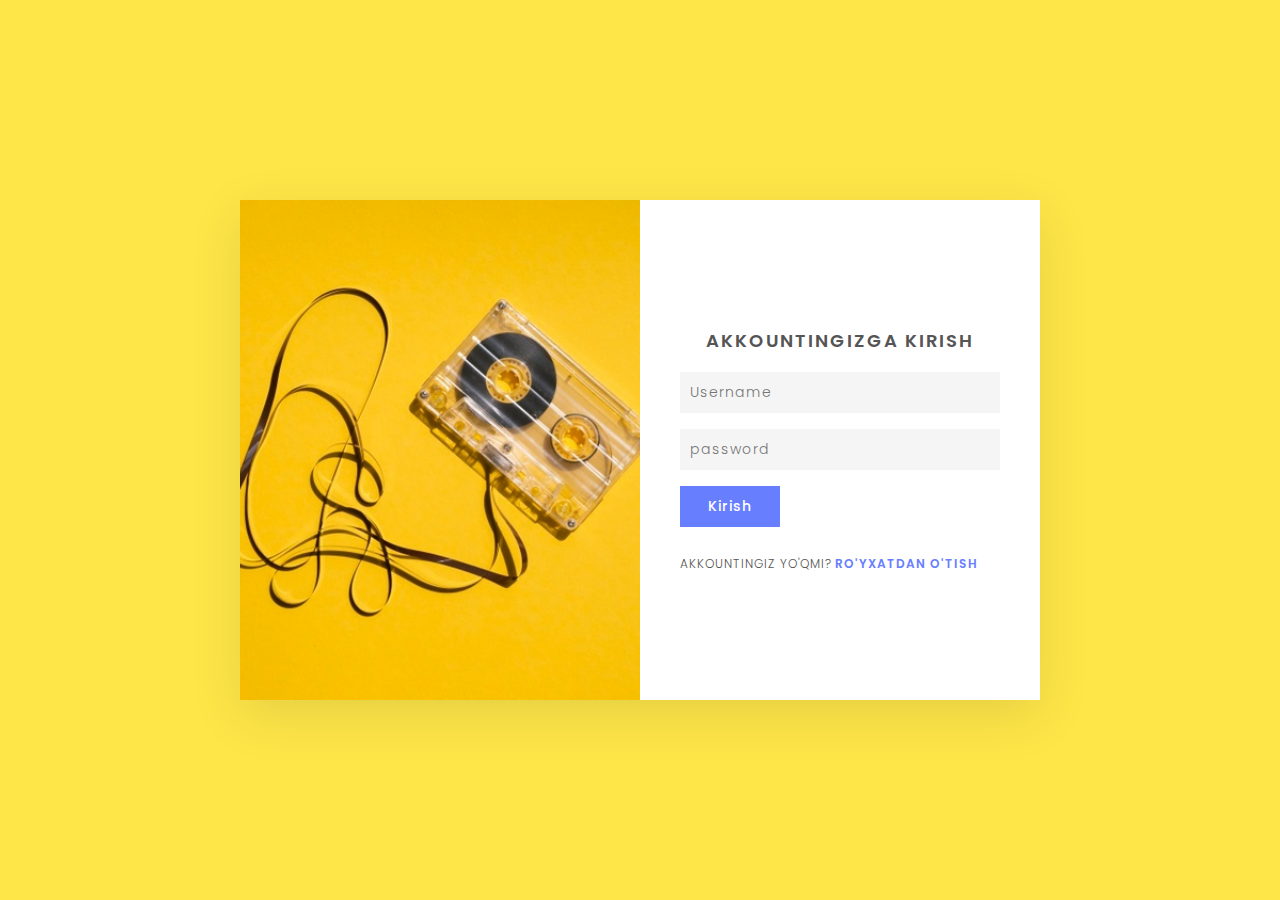
<file: Auth/Auth.html>
<!DOCTYPE html>
<html lang="en">
  <head>
    <meta charset="UTF-8" />
    <meta name="viewport" content="width=device-width, initial-scale=1.0" />
    <link
      href="https://fonts.googleapis.com/css2?family=Poppins:wght@300&display=swap"
      rel="stylesheet"
    />
    <title>Auth</title>
    <link rel="stylesheet" href="./Auth.css" />
  </head>
  <body>
    <section>
      <div class="container">
        <div class="user singinBx">
          <div class="imgBx"><img src="./img/1_1.jpg" alt="" /></div>
          <div class="formBx">
            <form>
              <h2>Akkountingizga kirish</h2>
              <input type="text" placeholder="Username" />
              <input type="password" placeholder="password" />
              <input type="submit" value="Kirish" />
              <p class="signup">
                Akkountingiz yo'qmi?
                <a href="#" onclick="toggleForm()">Ro'yxatdan o'tish</a>
              </p>
            </form>
          </div>
        </div>
        <div class="user signupBx">
          <div class="formBx">
            <form>
              <h2>Yangi akkount yaratish</h2>
              <input type="text" placeholder="Username" />
              <input type="email" placeholder="Email Address" />
              <input type="password" placeholder="Create password" />
              <input type="password" placeholder="Confirm password" />
              <input type="submit" value="Ro'yhatdan o'tish" />
              <p class="signup">
                Allaqachon akkountingiz bormi?
                <a href="#" onclick="toggleForm()">Kirish</a>
              </p>
            </form>
          </div>
          <div class="imgBx"><img src="./img/2.jpg" alt="" /></div>
        </div>
      </div>
    </section>

    <script>
      function toggleForm() {
        let container = document.querySelector(".container");
        container.classList.toggle("active");
      }
    </script>
  </body>
</html>
</file>
<file: Auth/Auth.css>
* {
  padding: 0;
  margin: 0;
  box-sizing: border-box;
  font-family: "Poppins", sans-serif;
}
section {
  position: relative;
  min-height: 100vh;
  background-color: #fee648;
  display: flex;
  justify-content: center;
  align-items: center;
  padding: 20px;
}
section .container {
  position: relative;
  width: 800px;
  height: 500px;
  background-color: #fff;
  box-shadow: 0 15px 50px rgba(0, 0, 0, 0.1);
  overflow: hidden;
}
section .container .user {
  position: absolute;
  top: 0;
  left: 0;
  width: 100%;
  height: 100%;
  display: flex;
}
section .container .user .imgBx {
  position: relative;
  width: 50%;
  height: 100%;
  background-color: #ff0;
  transition: 0.5s;
}
section .container .user .imgBx img {
  position: absolute;
  top: 0;
  left: 0;
  width: 100%;
  height: 100%;
  object-fit: cover;
}
section .container .user .formBx {
  position: relative;
  width: 50%;
  height: 100%;
  background-color: #fff;
  display: flex;
  justify-content: center;
  align-items: center;
  padding: 40px;
  transition: 0.5s;
}
section .container .user .formBx form h2 {
  font-size: 18px;
  font-weight: 600;
  text-transform: uppercase;
  letter-spacing: 2px;
  text-align: center;
  width: 100%;
  margin-bottom: 10px;
  color: #555;
}
section .container .user .formBx form input {
  position: relative;
  width: 100%;
  padding: 10px;
  background-color: #f5f5f5;
  color: #333;
  border: none;
  outline: none;
  box-shadow: none;
  margin: 8px 0px;
  font-size: 14px;
  letter-spacing: 1px;
  font-weight: 300;
}
section .container .user .formBx form input[type="submit"] {
  max-width: 100px;
  background-color: #677eff;
  color: #fff;
  cursor: pointer;
  font-size: 14px;
  font-weight: 500;
  letter-spacing: 1px;
  transition: 0.5s;
}
section .container .user .formBx form .signup {
  position: relative;
  margin-top: 20px;
  font-size: 12px;
  letter-spacing: 1px;
  color: #555;
  text-transform: uppercase;
  font-weight: 300;
}
section .container .user .formBx form .signup a {
  font-weight: 600;
  text-decoration: none;
  color: #677eff;
}
section .container .signupBx {
  pointer-events: none;
}
section .container.active .signupBx {
  pointer-events: initial;
}
section .container .signupBx .formBx {
  left: 100%;
}
section .container.active .signupBx .formBx {
  left: 0;
}
section .container .signupBx .imgBx {
  left: -100%;
}
section .container.active .signupBx .imgBx {
  left: 0;
}

section .container .signinBx .formBx {
  left: 0;
}
section .container.active .signinBx .formBx {
  left: 100%;
}
section .container .signinBx .imgBx {
  left: 0;
}
section .container.active .signinBx .imgBx {
  left: -100%;
}

@media (max-width: 991px) {
  section .container {
    max-width: 400px;
  }
  section .container .imgBx {
    display: none;
  }
  section .container .user .formBx {
    width: 100%;
  }
}
</file>
